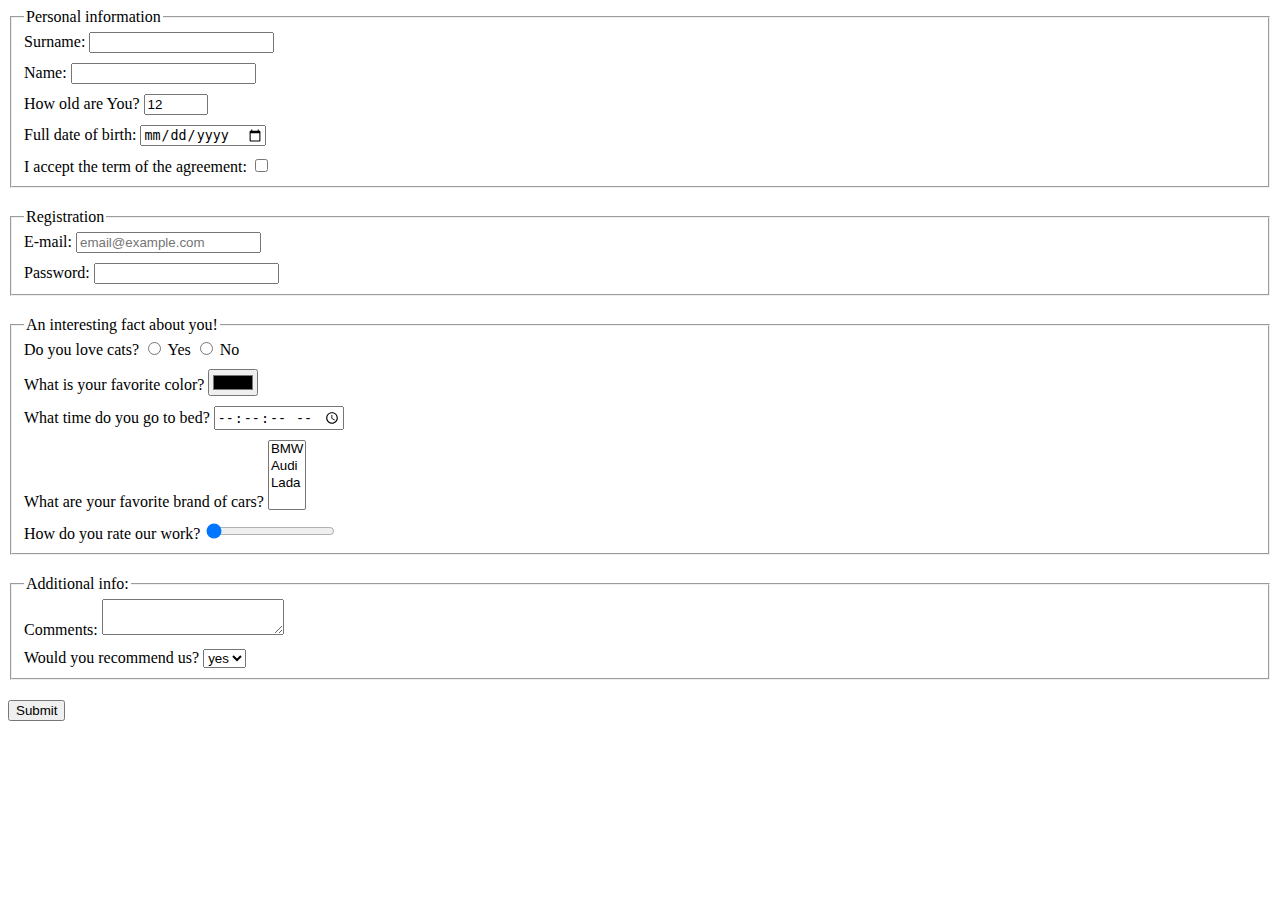
<file: index.html>
<!doctype html><html lang="en"><head><meta charset="UTF-8"><meta name="viewport" content="width=device-width, user-scalable=no, initial-scale=1.0, maximum-scale=1.0, minimum-scale=1.0"><meta http-equiv="X-UA-Compatible" content="ie=edge"><title>HTML Form</title><link rel="stylesheet" href="style.f7e58e31.css"></head><body> <form action="https://mate-academy-form-lesson.herokuapp.com/create-application" method="post"> <fieldset class="fieldset"> <legend>Personal information</legend> <label class="label"> Surname: <input type="text" name="surname" autocomplete="off" required> </label> <label class="label"> Name: <input type="text" name="name" autocomplete="off" required> </label> <label class="label"> How old are You? <input type="number" name="age" value="12" min="1" max="100" required> </label> <label class="label"> Full date of birth: <input type="date" name="dateOfBirth" required> </label> <label class="label"> I accept the term of the agreement: <input type="checkbox" name="term" required> </label> </fieldset> <fieldset class="fieldset"> <legend>Registration</legend> <label class="label"> E-mail: <input type="email" name="email" placeholder="email@example.com" required> </label> <label class="label"> Password: <input type="password" name="password" minlength="6" maxlength="15" required> </label> </fieldset> <fieldset class="fieldset"> <legend>An interesting fact about you!</legend> <div class="label"> Do you love cats? <label> <input type="radio" name="cat" required> Yes </label> <label> <input type="radio" name="cat" required> No </label> </div> <label class="label"> What is your favorite color? <input type="color" name="color" required> </label> <label class="label"> What time do you go to bed? <input type="time" step="1" name="bedTime" required> </label> <label class="label"> What are your favorite brand of cars? <select name="carBrand" multiple required> <option value="BMW">BMW</option> <option value="Audi">Audi</option> <option value="Lada">Lada</option> </select> </label> <label class="label"> How do you rate our work? <input type="range" min="0" max="10" name="rating" value="0" required> </label> </fieldset> <fieldset class="fieldset"> <legend>Additional info:</legend> <label class="label"> Comments: <textarea name="comments"></textarea> </label> <label class="label"> Would you recommend us? <select name="recommend"> <option value="yes">yes</option> <option value="no">no</option> </select> </label> </fieldset> <button class="button" type="submit">Submit</button> </form> <script type="text/javascript" src="main.e97352c4.js"></script> </body></html>
</file>
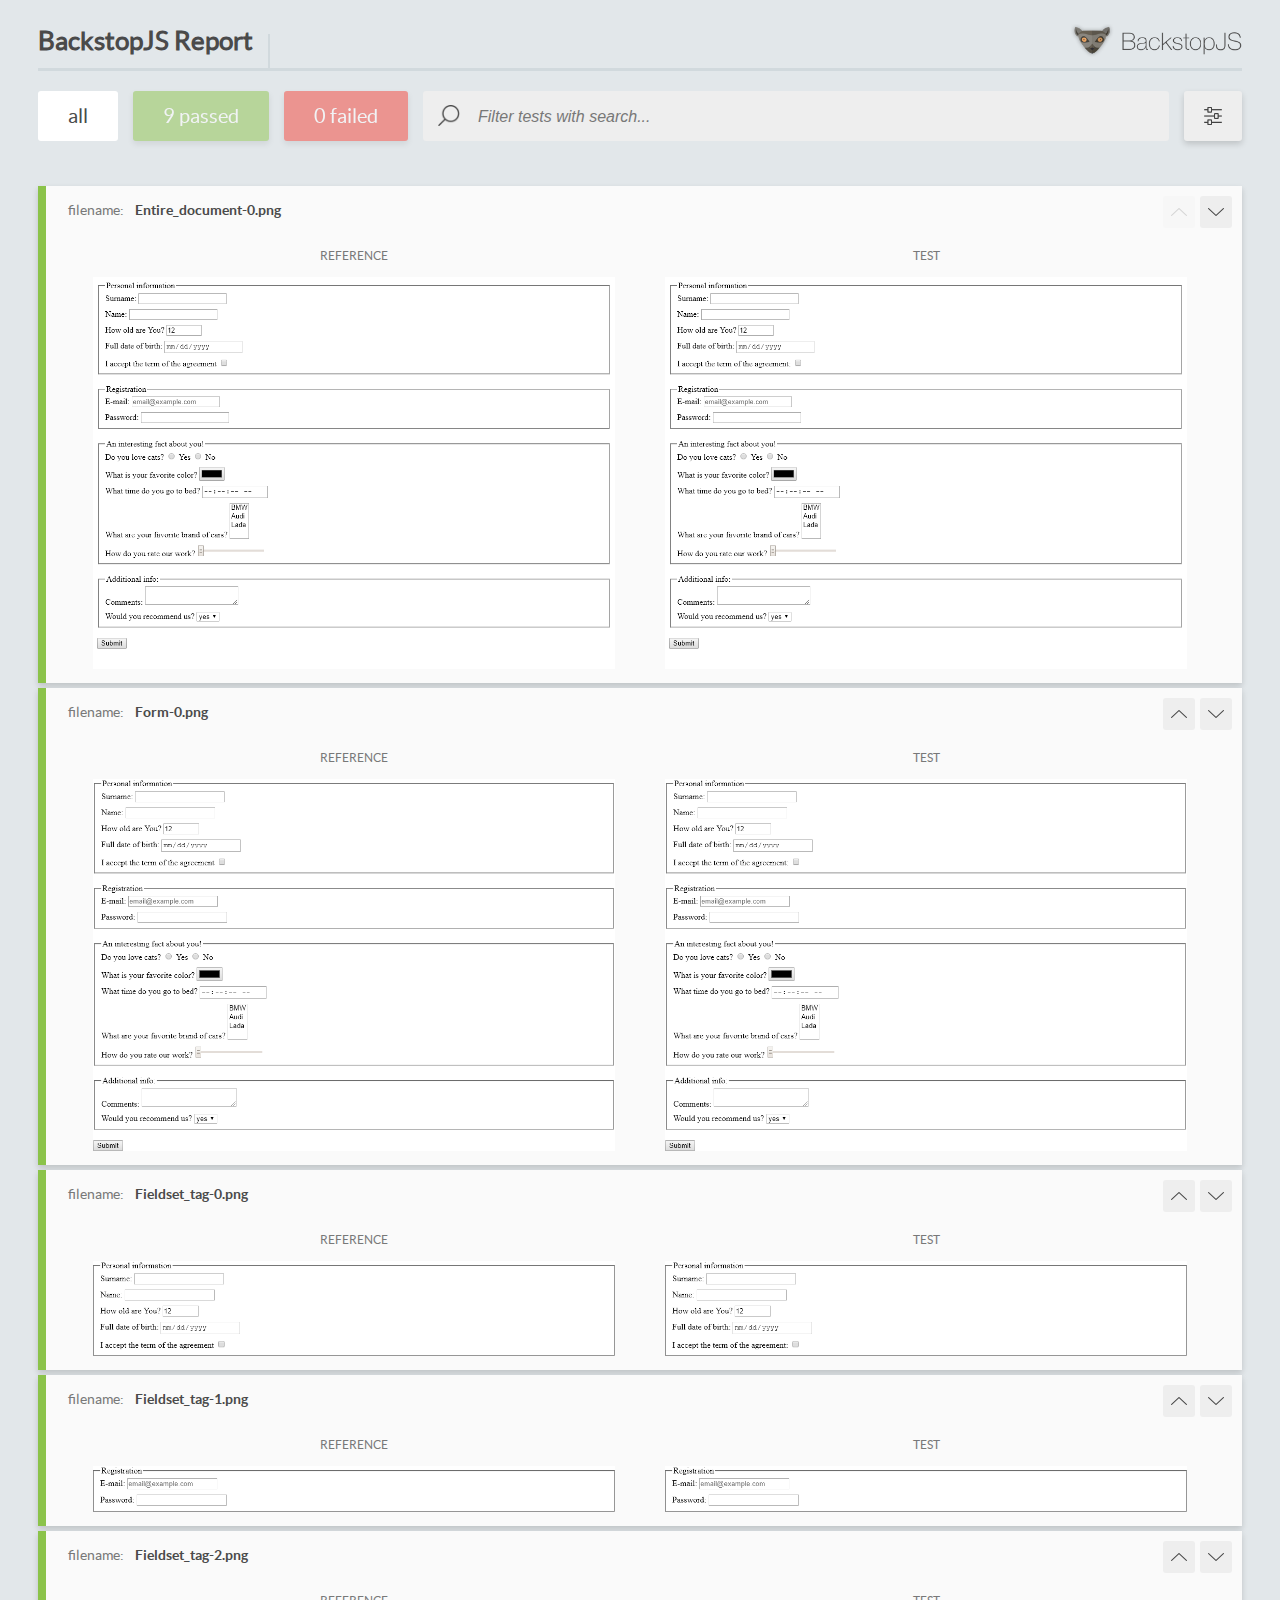
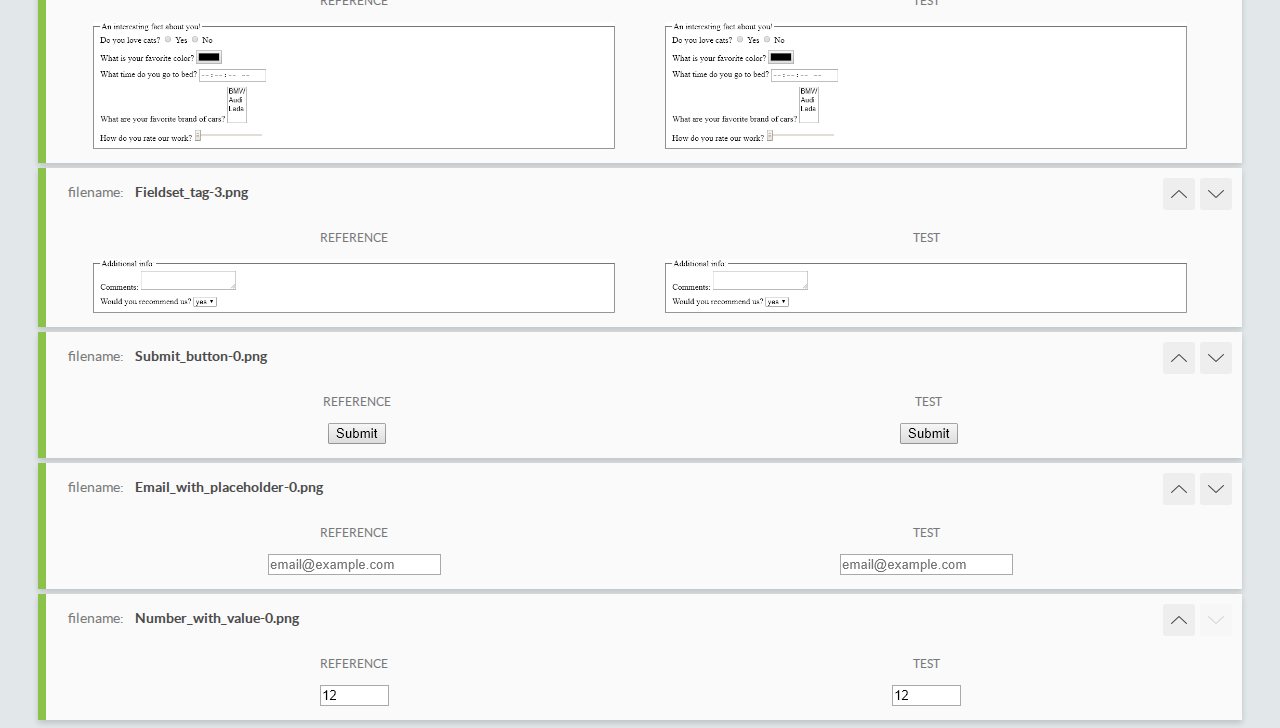
<file: report/html_report/index.html>
<!DOCTYPE html>
<html>
  <head>
    <meta charset="utf-8">
    <title>BackstopJS Report</title>

    <style>
      @font-face {
          font-family: 'latoregular';
          src: url('./assets/fonts/lato-regular-webfont.woff2') format('woff2'),
              url('./assets/fonts/lato-regular-webfont.woff') format('woff');
          font-weight: 400;
          font-style: normal;
      }
      @font-face {
          font-family: 'latobold';
          src: url('./assets/fonts/lato-bold-webfont.woff2') format('woff2'),
              url('./assets/fonts/lato-bold-webfont.woff') format('woff');
          font-weight: 700;
          font-style: normal;
      }

      .ReactModal__Body--open {
          overflow: hidden;
      }
      .ReactModal__Body--open .header {
        display: none;
      }

    </style>
  </head>
  <body style="background-color: #E2E7EA">
    <div id="root">

    </div>
    <script type="text/javascript">
      function report (report) { // eslint-disable-line no-unused-vars
        window.tests = report;
      }
    </script>
    <script type="text/javascript" src="config.js"></script>
    <script type="text/javascript" src="index_bundle.js"></script>
  </body>
</html>
</file>
<file: style.f7e58e31.css>
html{font-size:62.5%}body{font-size:1.6rem}.fieldset{margin:0 .2rem 2rem}.label{display:block;margin:0 0 1rem}.label:last-child{margin:0}
/*# sourceMappingURL=style.f7e58e31.css.map */
</file>
